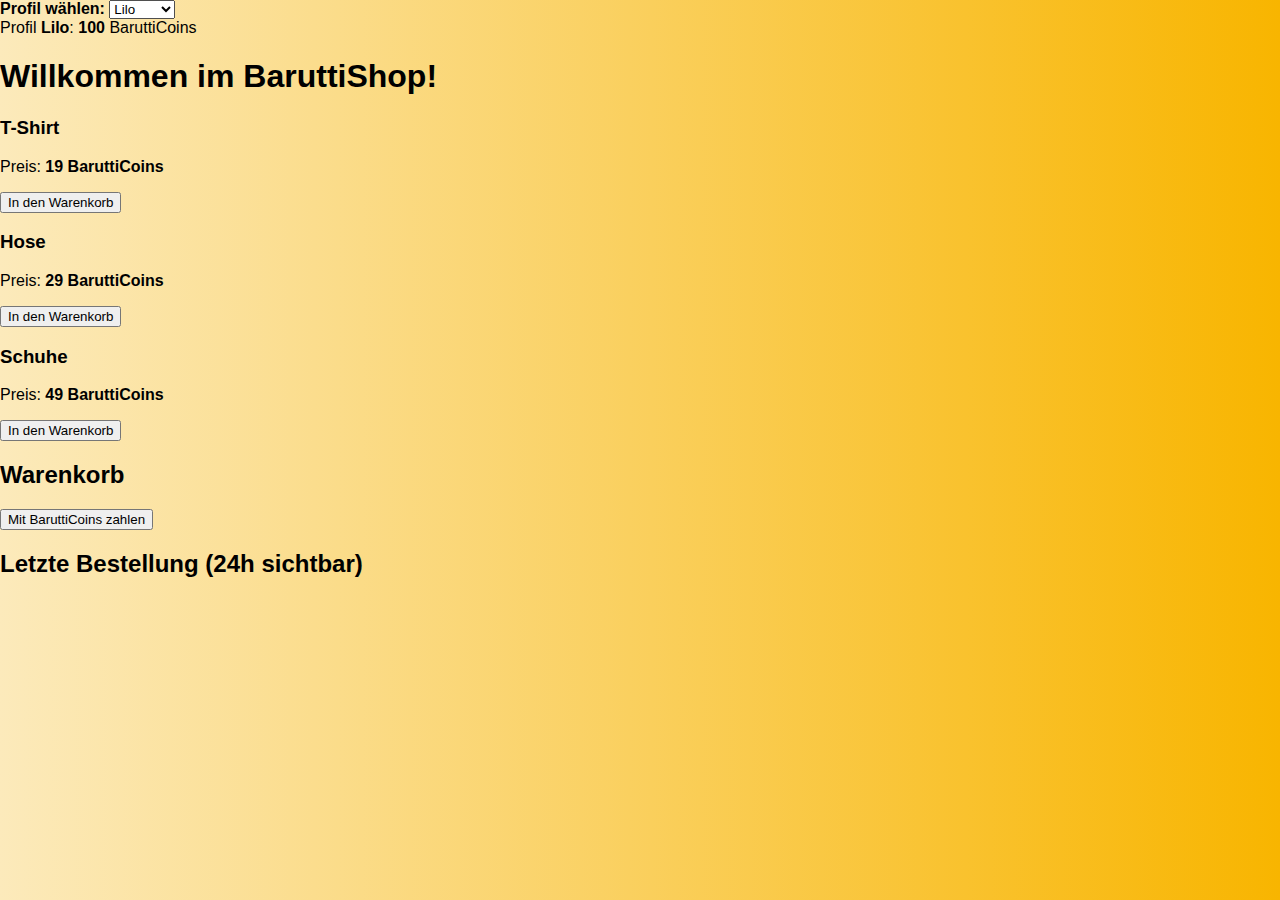
<file: index.html>
<!DOCTYPE html>
<html lang="de">
<head>
    <meta charset="UTF-8">
    <title>BaruttiShop</title>
    <link rel="stylesheet" href="style.css">
</head>
<body>
    <div id="topbar">
        <label for="profileSelect"><b>Profil wählen:</b></label>
        <select id="profileSelect" onchange="changeProfile()">
            <option value="Lilo">Lilo</option>
            <option value="Cooper">Cooper</option>
            <option value="Remy">Remy</option>
            <option value="Tintin">Tintin</option>
            <option value="Apoyo">Apoyo</option>
        </select>
        <div id="profileCoins"></div>
    </div>
    <h1>Willkommen im BaruttiShop!</h1>
    <div id="products"></div>
    <h2>Warenkorb</h2>
    <ul id="cart"></ul>
    <button onclick="checkout()">Mit BaruttiCoins zahlen</button>
    <h2>Letzte Bestellung (24h sichtbar)</h2>
    <ul id="orderHistory"></ul>
    <script src="shop.js"></script>
</body>
</html>
</file>
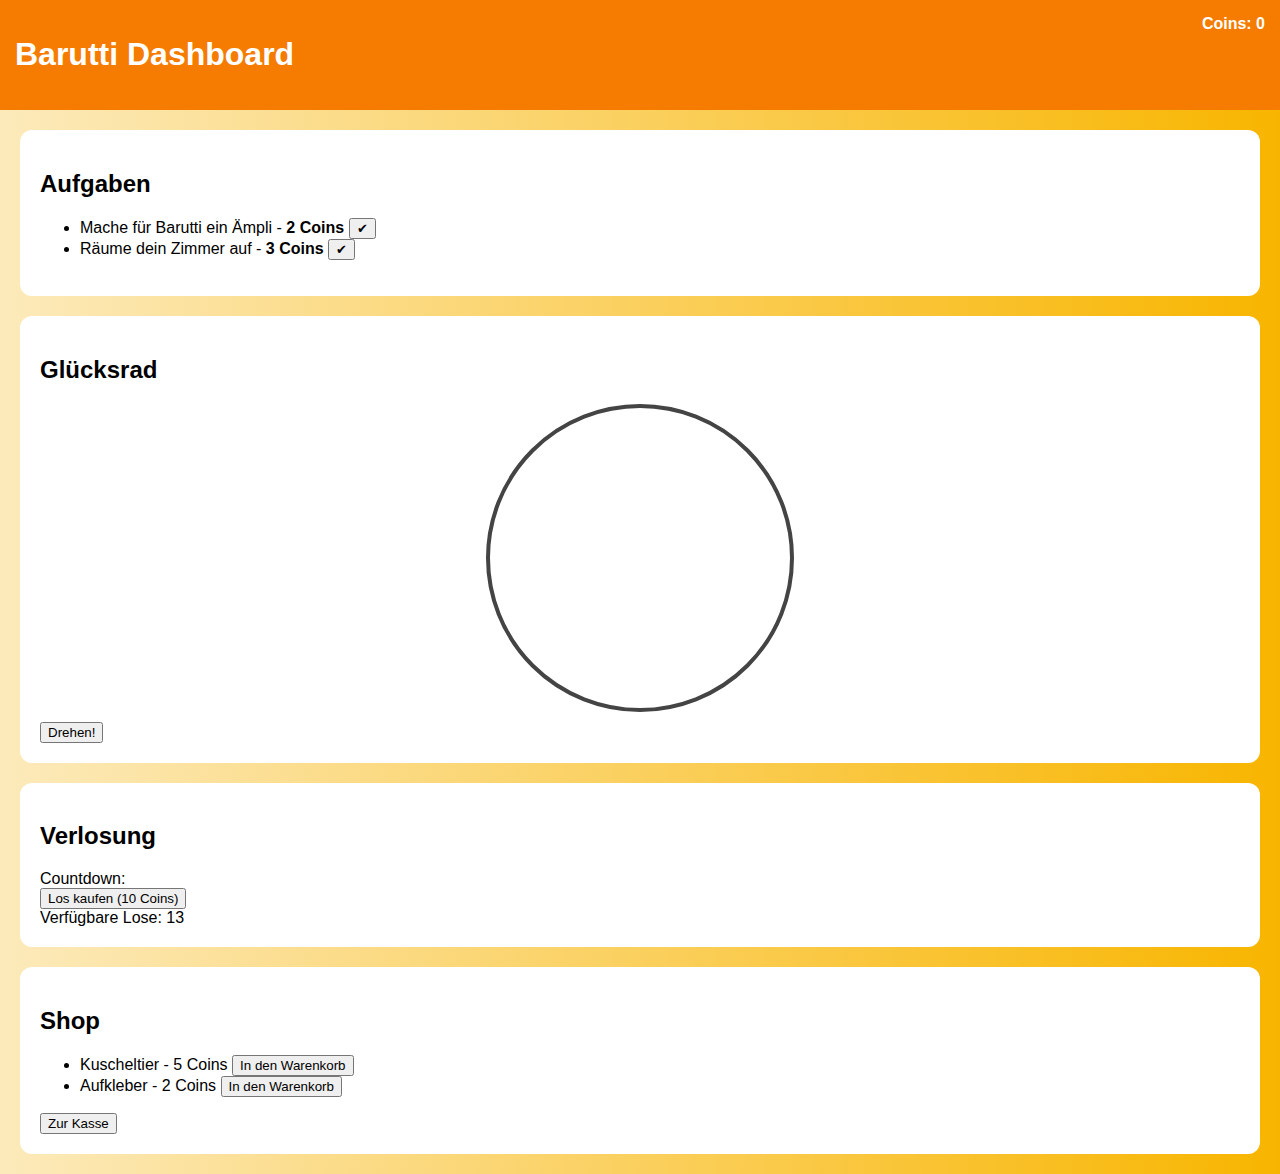
<file: dashboard.html>
<!DOCTYPE html>
<html lang="de">
<head>
    <meta charset="UTF-8">
    <title>Barutti Dashboard</title>
    <link rel="stylesheet" href="style.css">
</head>
<body>
    <header>
        <h1>Barutti Dashboard</h1>
        <div id="userCoins">Coins: 0</div>
    </header>

    <main>
        <section id="tasks">
            <h2>Aufgaben</h2>
            <ul>
                <li>
                    Mache für Barutti ein Ämpli - <strong>2 Coins</strong>
                    <button onclick="completeTask(this, 2)">✔</button>
                </li>
                <li>
                    Räume dein Zimmer auf - <strong>3 Coins</strong>
                    <button onclick="completeTask(this, 3)">✔</button>
                </li>
            </ul>
        </section>

        <section id="wheel">
            <h2>Glücksrad</h2>
            <canvas id="spinWheel" width="300" height="300"></canvas>
            <button onclick="spinWheel()">Drehen!</button>
        </section>

        <section id="lottery">
            <h2>Verlosung</h2>
            <div id="lotteryCountdown">Countdown: </div>
            <button onclick="buyTicket()">Los kaufen (10 Coins)</button>
            <div id="lotteryTickets">Verfügbare Lose: 13</div>
        </section>

        <section id="shop">
            <h2>Shop</h2>
            <ul>
                <li>
                    Kuscheltier - 5 Coins
                    <button onclick="addToCart('Kuscheltier', 5)">In den Warenkorb</button>
                </li>
                <li>
                    Aufkleber - 2 Coins
                    <button onclick="addToCart('Aufkleber', 2)">In den Warenkorb</button>
                </li>
            </ul>
            <button onclick="checkout()">Zur Kasse</button>
        </section>
    </main>

    <script src="dashboard.js"></script>
</body>
</html>
</file>
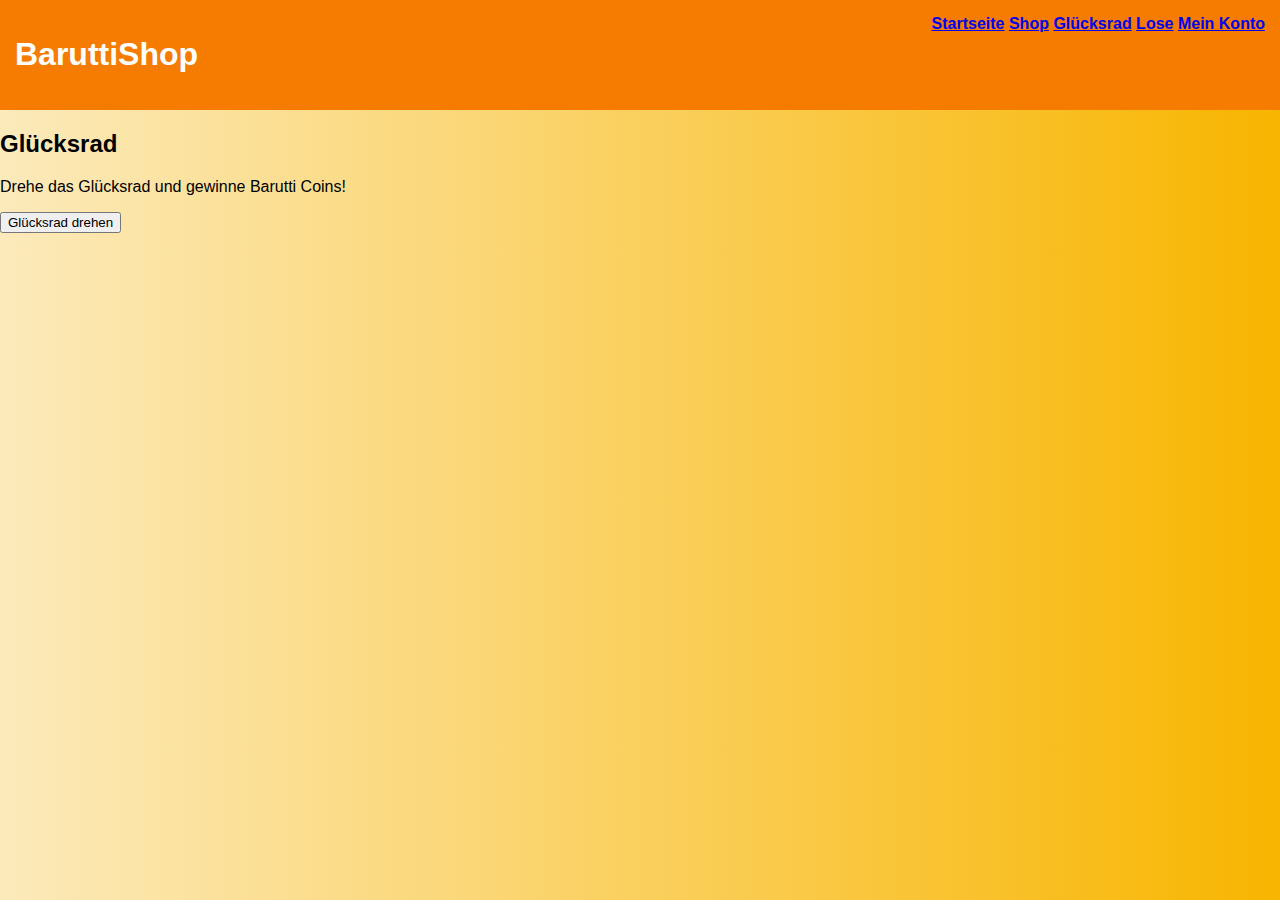
<file: gluecksrad.html>
<!DOCTYPE html>
<html lang="de">
<head>
  <meta charset="UTF-8">
  <title>BaruttiShop - Glücksrad</title>
  <link rel="stylesheet" href="style.css">
</head>
<body>
  <header>
    <h1>BaruttiShop</h1>
    <nav>
      <a href="index.html">Startseite</a>
      <a href="shop.html">Shop</a>
      <a href="gluecksrad.html">Glücksrad</a>
      <a href="lose.html">Lose</a>
      <a href="konto.html">Mein Konto</a>
    </nav>
  </header>
  <main>
    <h2>Glücksrad</h2>
    <p>Drehe das Glücksrad und gewinne Barutti Coins!</p>
    <button id="drehen">Glücksrad drehen</button>
    <p id="gewinn"></p>
  </main>
  <script>
    document.getElementById('drehen').onclick = function() {
      var gewinn = Math.floor(Math.random() * 50) + 1;
      document.getElementById('gewinn').textContent = 
        "Du hast " + gewinn + " Barutti Coins gewonnen!";
    };
  </script>
</body>
</html>
</file>
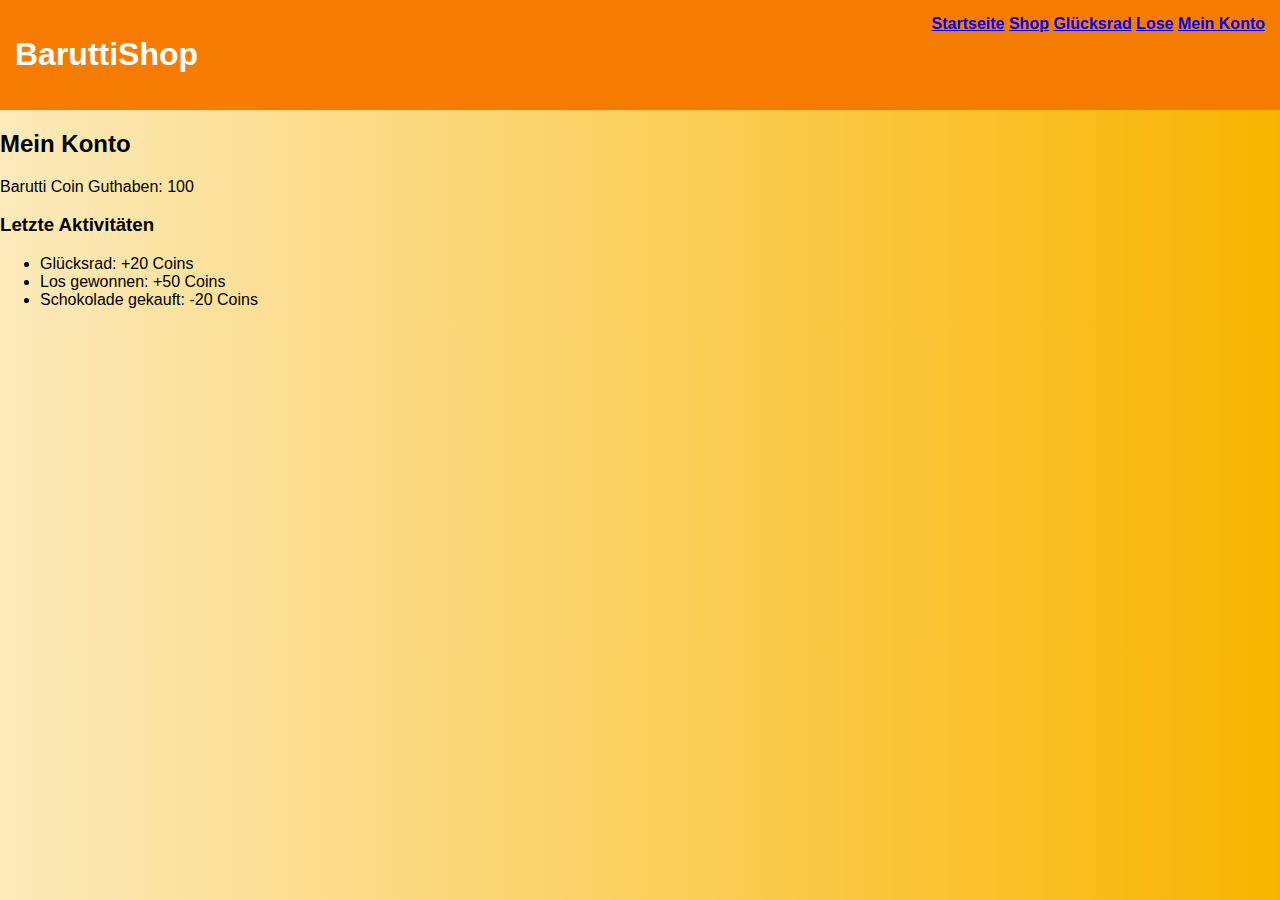
<file: konto.html>
<!DOCTYPE html>
<html lang="de">
<head>
  <meta charset="UTF-8">
  <title>BaruttiShop - Mein Konto</title>
  <link rel="stylesheet" href="style.css">
</head>
<body>
  <header>
    <h1>BaruttiShop</h1>
    <nav>
      <a href="index.html">Startseite</a>
      <a href="shop.html">Shop</a>
      <a href="gluecksrad.html">Glücksrad</a>
      <a href="lose.html">Lose</a>
      <a href="konto.html">Mein Konto</a>
    </nav>
  </header>
  <main>
    <h2>Mein Konto</h2>
    <p>Barutti Coin Guthaben: <span id="coins">100</span></p>
    <h3>Letzte Aktivitäten</h3>
    <ul>
      <li>Glücksrad: +20 Coins</li>
      <li>Los gewonnen: +50 Coins</li>
      <li>Schokolade gekauft: -20 Coins</li>
    </ul>
  </main>
</body>
</html>
</file>
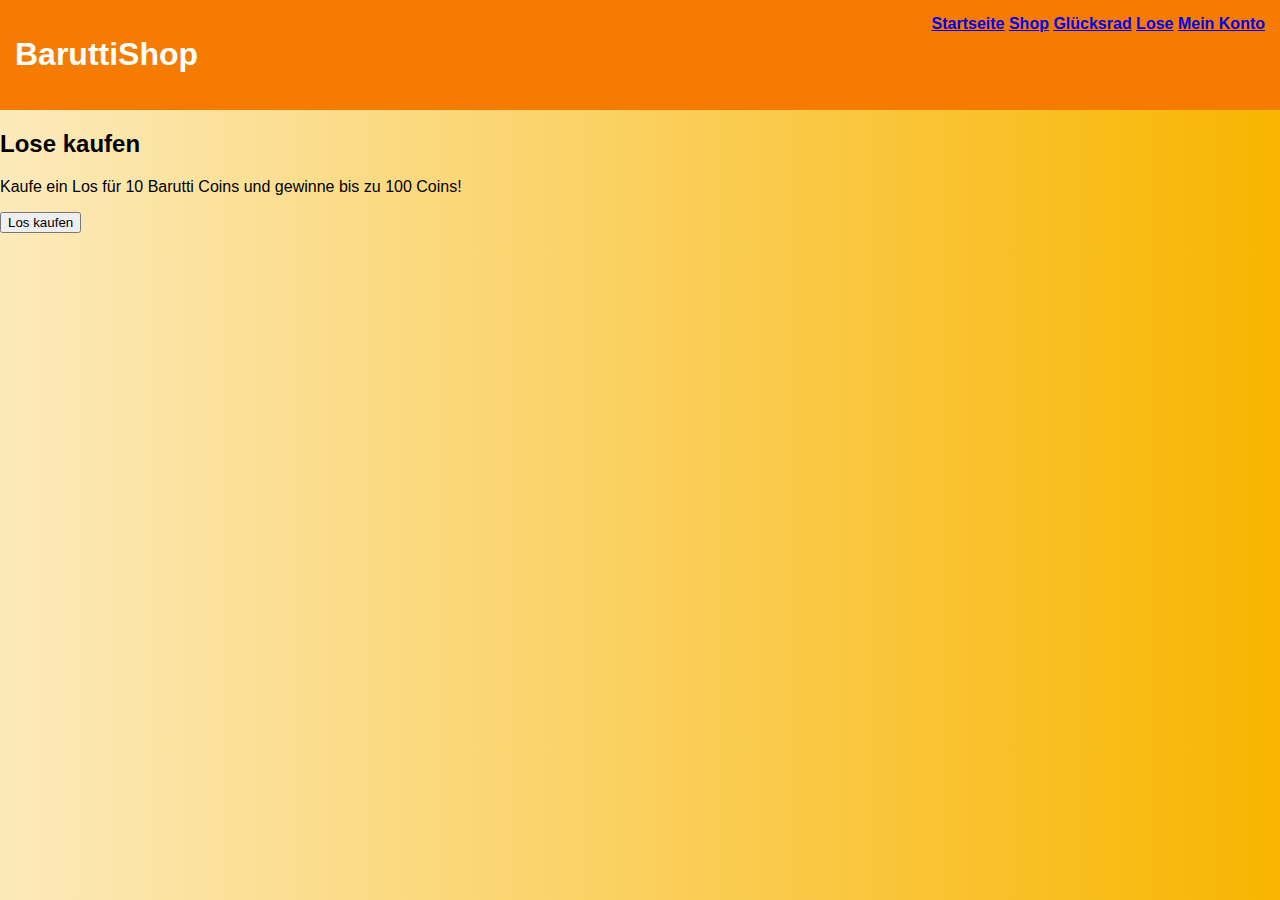
<file: lose.html>
<!DOCTYPE html>
<html lang="de">
<head>
  <meta charset="UTF-8">
  <title>BaruttiShop - Lose</title>
  <link rel="stylesheet" href="style.css">
</head>
<body>
  <header>
    <h1>BaruttiShop</h1>
    <nav>
      <a href="index.html">Startseite</a>
      <a href="shop.html">Shop</a>
      <a href="gluecksrad.html">Glücksrad</a>
      <a href="lose.html">Lose</a>
      <a href="konto.html">Mein Konto</a>
    </nav>
  </header>
  <main>
    <h2>Lose kaufen</h2>
    <p>Kaufe ein Los für 10 Barutti Coins und gewinne bis zu 100 Coins!</p>
    <button id="losKaufen">Los kaufen</button>
    <p id="losGewinn"></p>
  </main>
  <script>
    document.getElementById('losKaufen').onclick = function() {
      var gewinnen = Math.random() > 0.7;
      var gewinn = gewinnen ? (Math.floor(Math.random() * 100) + 1) : 0;
      if (gewinnen) {
        document.getElementById('losGewinn').textContent = 
          "Glückwunsch! Du hast " + gewinn + " Barutti Coins gewonnen!";
      } else {
        document.getElementById('losGewinn').textContent = 
          "Leider nicht gewonnen. Versuche es nochmal!";
      }
    };
  </script>
</body>
</html>
</file>
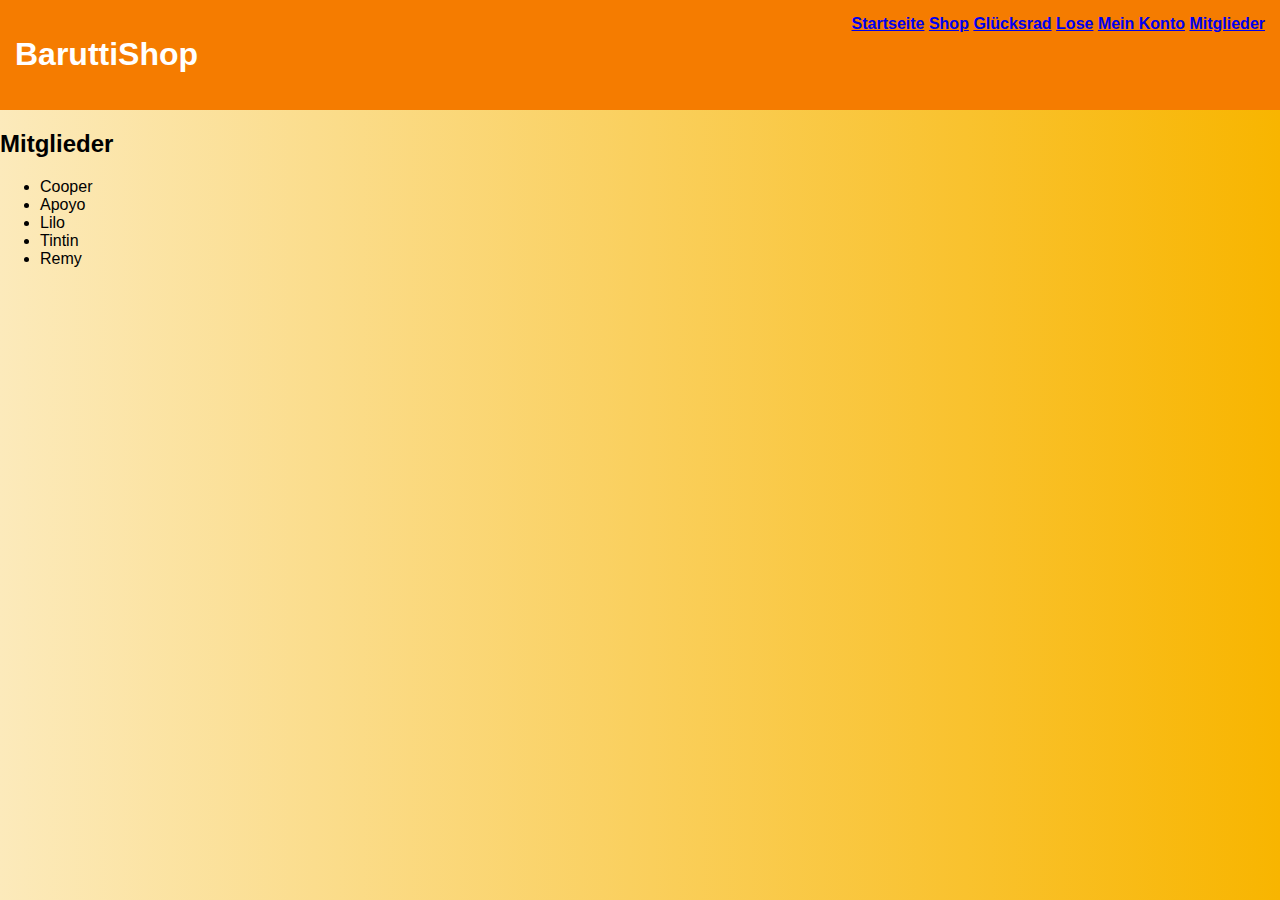
<file: mitglieder.html>
<!DOCTYPE html>
<html lang="de">
<head>
  <meta charset="UTF-8">
  <title>BaruttiShop - Mitglieder</title>
  <link rel="stylesheet" href="style.css">
</head>
<body>
  <header>
    <h1>BaruttiShop</h1>
    <nav>
      <a href="index.html">Startseite</a>
      <a href="shop.html">Shop</a>
      <a href="gluecksrad.html">Glücksrad</a>
      <a href="lose.html">Lose</a>
      <a href="konto.html">Mein Konto</a>
      <a href="mitglieder.html">Mitglieder</a>
    </nav>
  </header>
  <main>
    <h2>Mitglieder</h2>
    <ul>
      <li>Cooper</li>
      <li>Apoyo</li>
      <li>Lilo</li>
      <li>Tintin</li>
      <li>Remy</li>
    </ul>
  </main>
</body>
</html>
</file>
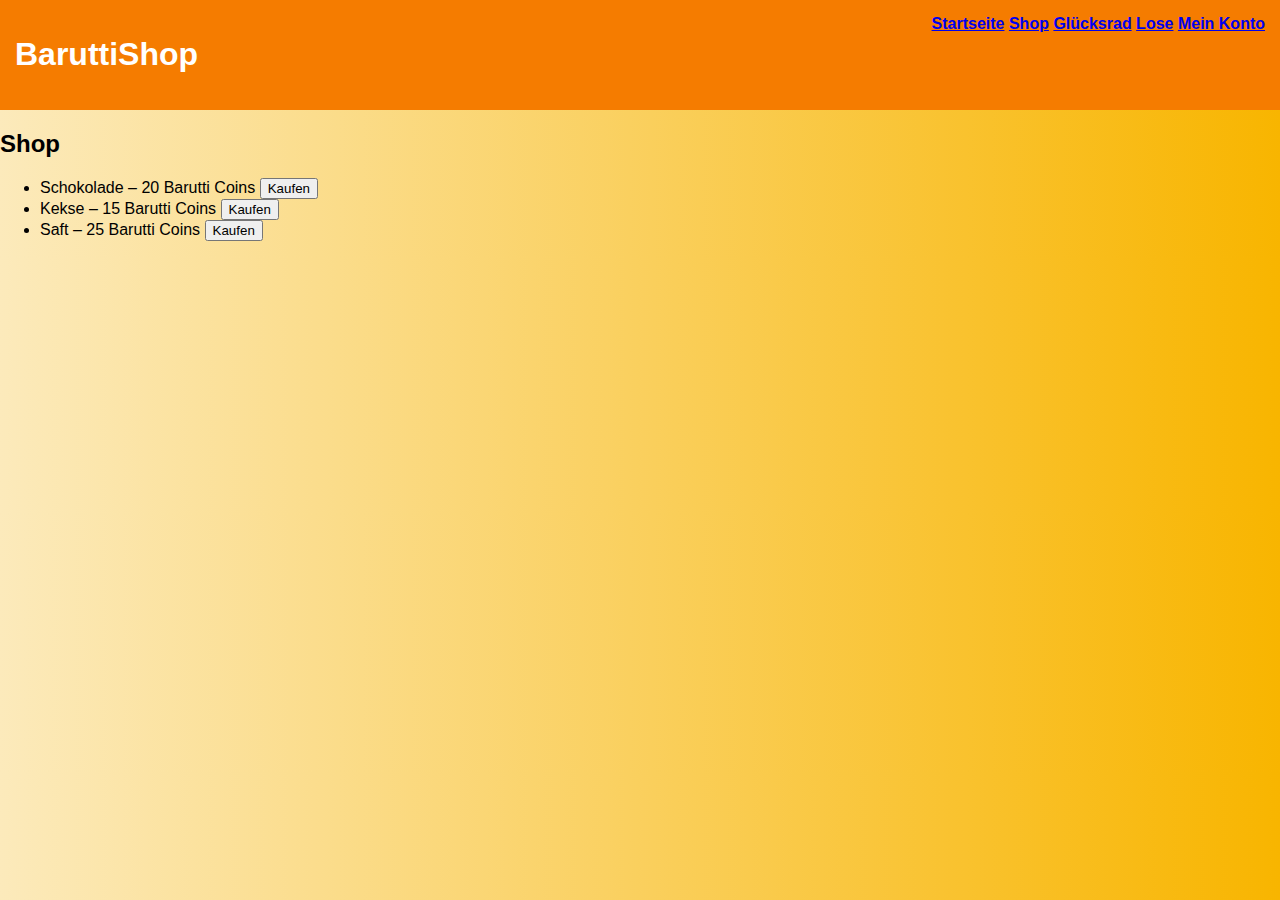
<file: shop.html>
<!DOCTYPE html>
<html lang="de">
<head>
  <meta charset="UTF-8">
  <title>BaruttiShop - Shop</title>
  <link rel="stylesheet" href="style.css">
</head>
<body>
  <header>
    <h1>BaruttiShop</h1>
    <nav>
      <a href="index.html">Startseite</a>
      <a href="shop.html">Shop</a>
      <a href="gluecksrad.html">Glücksrad</a>
      <a href="lose.html">Lose</a>
      <a href="konto.html">Mein Konto</a>
    </nav>
  </header>
  <main>
    <h2>Shop</h2>
    <ul>
      <li>
        <span>Schokolade</span> – <span>20 Barutti Coins</span>
        <button>Kaufen</button>
      </li>
      <li>
        <span>Kekse</span> – <span>15 Barutti Coins</span>
        <button>Kaufen</button>
      </li>
      <li>
        <span>Saft</span> – <span>25 Barutti Coins</span>
        <button>Kaufen</button>
      </li>
    </ul>
  </main>
</body>
</html>
</file>
<file: style.css>
body {
  font-family: Arial, sans-serif;
  margin: 0;
  background: linear-gradient(to right, #fceabb, #f8b500);
}

header {
  display: flex;
  justify-content: space-between;
  padding: 15px;
  background: #f57c00;
  color: white;
  font-weight: bold;
}

.login-container {
  text-align: center;
  margin-top: 100px;
}

.users button {
  margin: 10px;
  padding: 10px 20px;
  border: none;
  border-radius: 10px;
  background: #6a1b9a;
  color: white;
  cursor: pointer;
}

.users button:hover {
  background: #4a148c;
}

section {
  margin: 20px;
  padding: 20px;
  background: white;
  border-radius: 12px;
}

button {
  cursor: pointer;
}

canvas {
  border: 4px solid #444;
  border-radius: 50%;
  margin: 10px auto;
  display: block;
}
</file>
